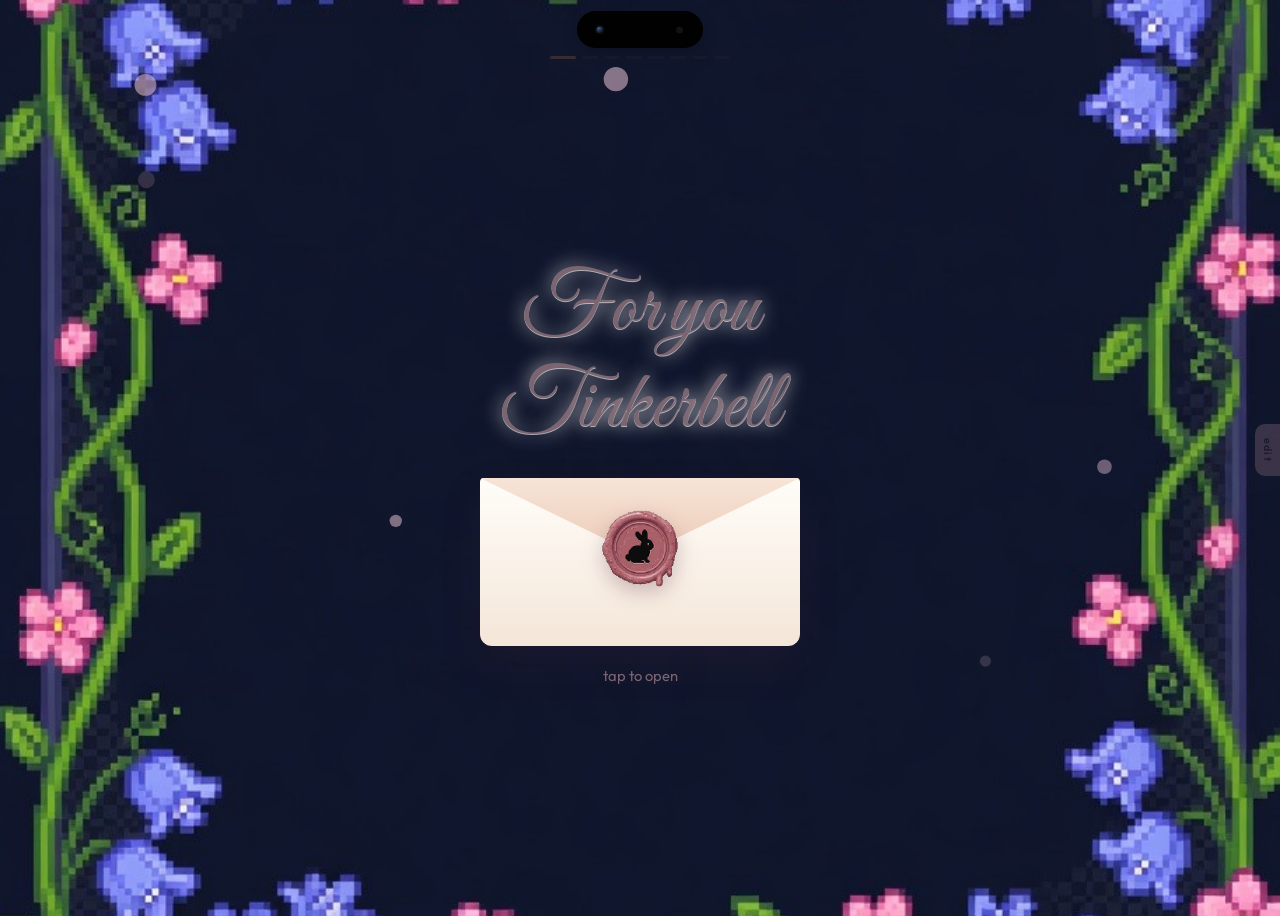
<file: meadow/index.html>
<!DOCTYPE html>
<html lang="en">
  <head>
    <meta charset="utf-8" />
    <meta name="viewport" content="width=device-width, initial-scale=1" />
    <title>for Rinn</title>
    <link rel="preconnect" href="https://fonts.googleapis.com" />
    <link rel="preconnect" href="https://fonts.gstatic.com" crossorigin />
    <link
      href="https://fonts.googleapis.com/css2?family=Caveat:wght@500;600&family=Cormorant+Garamond:ital,wght@0,500;0,600;1,500&family=EB+Garamond:ital,wght@0,500;0,600;1,500;1,600&family=Great+Vibes&family=Italiana&family=Outfit:wght@300;400;500;600&family=Playfair+Display:ital,wght@0,500;0,600;1,500&display=swap"
      rel="stylesheet"
    />
    <link rel="stylesheet" href="https://cdn.cursors-4u.net/cursors/animated/tinkerbell-blue-glitter-wings-86681e17-32.css" />
    <link rel="stylesheet" href="styles.css" />
  </head>
  <body>
    <div class="world" id="world">
      <img class="world__meadow" data-src="images.forest" src="assets/melody-meadow.jpg" alt="" />
      <img class="world__clouds" data-src="images.clouds" src="assets/melody-clouds.jpg" alt="" />
    </div>
    <canvas id="sky" aria-hidden="true"></canvas>
    <img class="pixie" id="fairy" data-src="images.fairy" src="assets/pixie.png" alt="" hidden />

    <div class="steps" id="steps" aria-hidden="true"></div>
    <button type="button" class="page-back" id="pageBack" hidden>back</button>

    <main>
      <div class="mn-dim" id="mnDim"></div>
      <div class="meadow-notch" id="meadowNotch" aria-hidden="true">
        <i class="cam"></i>
        <i class="dot"></i>
        <div class="mn-play">
          <img id="mnCover" alt="" />
          <span class="mn-meta">
            <b id="mnTitle"></b>
            <small id="mnArtist"></small>
          </span>
          <div class="mn-controls">
            <button type="button" id="mnPrev" aria-label="previous">⏮</button>
            <button type="button" id="mnPlay" aria-label="play">▶</button>
            <button type="button" id="mnNext" aria-label="next">⏭</button>
          </div>
        </div>
      </div>

      <section class="panel is-on is-dusting" id="scene-open">
        <div class="mail" id="mail">
          <p class="for-you" id="forYou" data-text="load.forYou">For you Tinkerbell</p>
          <button class="letter-card" id="envSeal" type="button" aria-label="open">
            <span class="flap"></span>
            <img class="wax" data-src="images.seal" src="assets/seal.png" alt="" />
          </button>
          <p class="hold" id="holdHint" data-text="load.tap">tap to open</p>
        </div>
      </section>

      <section class="panel" id="scene-love">
        <p class="for-you" data-text="load.love">I love you</p>
        <button class="go" data-to="sky" data-text="load.loveNext">continue</button>
      </section>

      <section class="panel" id="scene-sky">
        <p class="tiny" data-text="sky.kicker">same sky</p>
        <h2 class="display" data-text="sky.title" data-mode="html">you’re far.<br />the moon’s still shared.</h2>
        <div class="windows">
          <div class="window">
            <span data-text="sky.here">here</span>
            <b id="clockHere">--:--</b>
            <em data-text="sky.withYou">with you</em>
          </div>
          <div class="window window--her">
            <span data-text="sky.there">there</span>
            <b id="clockThere">--:--</b>
            <em data-text="sky.thereTime">your night</em>
          </div>
        </div>
        <p class="soft" data-text="sky.lede">long distance doesn’t cancel a first date. it just makes the showing-up part louder.</p>
        <button class="go" data-to="story" data-text="sky.next">keep walking</button>
      </section>

      <section class="panel" id="scene-story">
        <article class="spread">
          <p class="tiny" data-text="story.kicker">chapter one</p>
          <h2 class="display" data-text="story.title" data-mode="html"></h2>
          <p class="soft" data-text="story.lede"></p>
          <p class="tale" id="tale" data-text="story.body"></p>
          <div class="page-nav">
            <button class="ghost" type="button" data-to="sky" data-text="story.back">turn back</button>
            <button class="go dark" data-to="color" data-text="story.next">turn the page</button>
          </div>
        </article>
      </section>

      <section class="panel" id="scene-color">
        <p class="tiny" data-text="color.kicker">her magic</p>
        <h2 class="display" data-text="color.title" data-mode="html"></h2>
        <p class="soft" data-text="color.lede"></p>
        <div class="picks">
          <button class="pick pick--pink" data-tint="pink">
            <img data-src="images.doorPink" src="assets/sky.jpg" alt="" />
            <em data-text="color.pinkHint"></em>
            <strong data-text="color.pinkLabel">pink</strong>
          </button>
          <button class="pick pick--blue" data-tint="blue">
            <img data-src="images.doorBlue" src="assets/moon.jpg" alt="" />
            <em data-text="color.blueHint"></em>
            <strong data-text="color.blueLabel">blue</strong>
          </button>
        </div>
      </section>

      <section class="panel" id="scene-play">
        <p class="tiny" data-text="play.kicker">the errand</p>
        <h2 class="display" data-text="play.title" data-mode="html">fill the heart</h2>
        <p class="soft" data-text="play.lede">tap until it glows. that’s how the meadow lets you in.</p>
        <button class="well" id="well" aria-label="fill the heart">
          <svg viewBox="0 0 32 29" class="well__svg">
            <defs>
              <clipPath id="hclip">
                <path d="M16 27S1 16 1 8.5C1 4 4.5 1 8.5 1 12 1 14.5 3 16 6c1.5-3 4-5 7.5-5C27.5 1 31 4 31 8.5 31 16 16 27 16 27z" />
              </clipPath>
            </defs>
            <path class="well__line" d="M16 27S1 16 1 8.5C1 4 4.5 1 8.5 1 12 1 14.5 3 16 6c1.5-3 4-5 7.5-5C27.5 1 31 4 31 8.5 31 16 16 27 16 27z" />
            <rect id="wellFill" x="0" y="29" width="32" height="29" clip-path="url(#hclip)" fill="#f3b7d0" />
          </svg>
          <span id="wellHint" data-text="play.tap">tap me</span>
        </button>
        <button class="ghost" data-to="letter" data-text="play.skip">skip</button>
      </section>

      <section class="panel panel--scroll" id="scene-letter">
        <p class="tiny" data-text="letter.kicker">the true part</p>
        <article class="note">
          <p class="letter" id="letter" data-text="letter.tap">open me.</p>
          <p class="sign" data-text="signOff">me</p>
          <button class="seal" id="seal" aria-label="open">
            <img data-src="images.seal" src="assets/seal.png" alt="" />
          </button>
        </article>
      </section>

      <section class="panel" id="scene-ask">
        <p class="tiny" data-text="ask.kicker">the ask</p>
        <h2 class="display" data-text="ask.title" data-mode="html"></h2>
        <p class="soft" data-text="ask.lede"></p>
        <div class="choices">
          <button class="go" data-yes data-text="ask.yes">i’m in</button>
          <button class="nah" data-no data-text="ask.no">nah</button>
        </div>
        <p class="mercy" hidden data-text="ask.mercy"></p>
      </section>

      <section class="panel" id="scene-date">
        <p class="tiny" data-text="date.kicker">chapter two</p>
        <h2 class="display" data-text="date.title" data-mode="html"></h2>
        <p class="soft" data-text="date.lede"></p>
        <p class="tiny" data-text="date.kindLabel">the date</p>
        <div class="chips">
          <button class="chip" data-kind="movie" data-text="date.kinds.movie"></button>
          <button class="chip" data-kind="walk" data-text="date.kinds.walk"></button>
          <button class="chip" data-kind="questions" data-text="date.kinds.questions"></button>
        </div>
        <p class="tiny" data-text="date.whenLabel">when</p>
        <div class="chips">
          <button class="chip" data-when="weeknight" data-text="date.whens.weeknight"></button>
          <button class="chip" data-when="weekend" data-text="date.whens.weekend"></button>
          <button class="chip" data-when="you" data-text="date.whens.you"></button>
        </div>
        <button class="go" data-lock data-text="date.lock">that’s our date</button>
      </section>

      <section class="panel" id="scene-yes">
        <div class="kept">
          <img data-src="images.finale" src="assets/storybook.jpg" alt="" />
          <div>
            <p class="tiny" data-text="yes.kicker">kept</p>
            <h2 class="display" data-text="yes.title" data-mode="html"></h2>
            <p class="picked"></p>
            <p class="soft" id="app-line" data-text="yes.appLine"></p>
            <p class="soft" data-text="yes.textMe"></p>
          </div>
        </div>
      </section>

      <section class="panel" id="scene-kind" hidden>
        <p class="tiny" data-text="kind.kicker"></p>
        <h2 class="display" data-text="kind.title" data-mode="html"></h2>
        <p class="soft" data-text="kind.lede"></p>
      </section>
    </main>

    <div id="midGuides" class="mid-guides" hidden>
      <i class="v"></i>
      <i class="h"></i>
    </div>
    <button class="studio-tab" id="studioTab" type="button" title="edit meadow">edit</button>
    <aside class="studio" id="studio" hidden>
      <header>
        <b>meadow</b>
        <button type="button" id="studioClose">close</button>
      </header>
      <p class="studio-hint">mark words on the page, or inside a box. style hits only that mark.</p>
      <div class="style-tool" id="styleTool">
        <p class="mark-read" id="markRead">mark the words. only that part changes.</p>
        <span class="style-lab">font</span>
        <select id="fontPick">
          <option value="">keep font</option>
          <option value="Outfit, system-ui, sans-serif">Outfit</option>
          <option value="'EB Garamond', Georgia, serif">Garamond</option>
          <option value="'Playfair Display', Georgia, serif">Playfair</option>
          <option value="'Cormorant Garamond', Georgia, serif">Cormorant</option>
          <option value="Italiana, serif">Italiana</option>
          <option value="'Great Vibes', cursive">Script</option>
          <option value="'Caveat', cursive">Hand</option>
        </select>
        <span class="style-lab">size</span>
        <select id="sizePick">
          <option value="">keep size</option>
          <option value="14px">14</option>
          <option value="18px">18</option>
          <option value="22px">22</option>
          <option value="28px">28</option>
          <option value="36px">36</option>
          <option value="48px">48</option>
          <option value="64px">64</option>
          <option value="84px">84</option>
        </select>
        <label class="color-line">exact size <input id="sizeNum" type="number" min="12" max="160" step="1" value="46" /></label>
        <div class="style-styles">
          <button type="button" data-write="bold" title="bold"><b>B</b></button>
          <button type="button" data-write="light" title="light">Lt</button>
          <button type="button" data-write="italic" title="italic"><i>I</i></button>
          <button type="button" data-write="underline" title="underline"><u>U</u></button>
          <button type="button" data-write="caps" title="caps">Aa</button>
          <button type="button" data-write="shadow" title="shadow">Sh</button>
        </div>
        <span class="style-lab">this line</span>
        <div class="style-styles">
          <button type="button" data-align="left">left</button>
          <button type="button" data-align="center">middle</button>
          <button type="button" data-align="right">right</button>
        </div>
        <span class="style-lab">place this line</span>
        <div class="place-row">
          <button type="button" id="sizeDown" title="smaller, one row down">−</button>
          <button type="button" id="sizeUp" title="bigger, one row up">+</button>
          <button type="button" id="rowUp" title="up one row">up</button>
          <button type="button" id="rowDown" title="down one row">down</button>
        </div>
        <p class="place-note">drag the line on the page. the cross is the middle, across and down.</p>
        <button type="button" class="style-clear" id="placeReset">put this line back</button>
        <span class="style-lab">this text appears</span>
        <select id="textEnter">
          <option value="">blur (as now)</option>
          <option value="appear">appear</option>
          <option value="fade">fade</option>
          <option value="fly-up">fly up</option>
          <option value="fly-down">fly down</option>
          <option value="fly-left">fly left</option>
          <option value="fly-right">fly right</option>
          <option value="float">float in</option>
          <option value="zoom">zoom</option>
          <option value="wipe">wipe</option>
          <option value="bounce">bounce</option>
          <option value="swivel">swivel</option>
        </select>
        <span class="style-lab">this text leaves</span>
        <select id="textExit">
          <option value="">with the page</option>
          <option value="fade">fade</option>
          <option value="fly-up">fly up</option>
          <option value="fly-down">fly down</option>
          <option value="fly-left">fly left</option>
          <option value="fly-right">fly right</option>
          <option value="zoom">zoom out</option>
          <option value="disappear">disappear</option>
        </select>
        <span class="style-lab">this slide appears</span>
        <select id="slideEnter">
          <option value="">blur (as now)</option>
          <option value="appear">appear</option>
          <option value="fade">fade</option>
          <option value="push">push</option>
          <option value="wipe">wipe</option>
          <option value="zoom">zoom</option>
          <option value="dissolve">dissolve</option>
        </select>
        <span class="style-lab">this slide leaves</span>
        <select id="slideExit">
          <option value="">blur (as now)</option>
          <option value="fade">fade</option>
          <option value="push">push</option>
          <option value="wipe">wipe</option>
          <option value="zoom">zoom</option>
          <option value="dissolve">dissolve</option>
          <option value="disappear">disappear</option>
        </select>
        <span class="style-lab">ink</span>
        <div class="swatches" id="inkSwatches"></div>
        <label class="color-line">custom ink <input type="color" id="inkPick" value="#3a2a32" /></label>
        <span class="style-lab">highlight</span>
        <div class="swatches" id="hiSwatches"></div>
        <button type="button" class="style-clear" id="styleClear">clear style on the mark</button>
      </div>
      <div class="studio-block">
        <label id="skyLabel">wallpaper for this page</label>
        <div class="sky-picker" id="skyPicker"></div>
      </div>
      <div id="pageOrder"></div>
      <div class="studio-pages" id="studioPages"></div>
      <div id="studioFields"></div>
      <p class="studio-msg" id="studioMsg"></p>
      <button type="button" class="studio-save" id="studioSave">save this page</button>
    </aside>
    <script src="content.js"></script>
    <script src="app.js"></script>
  </body>
</html>
</file>
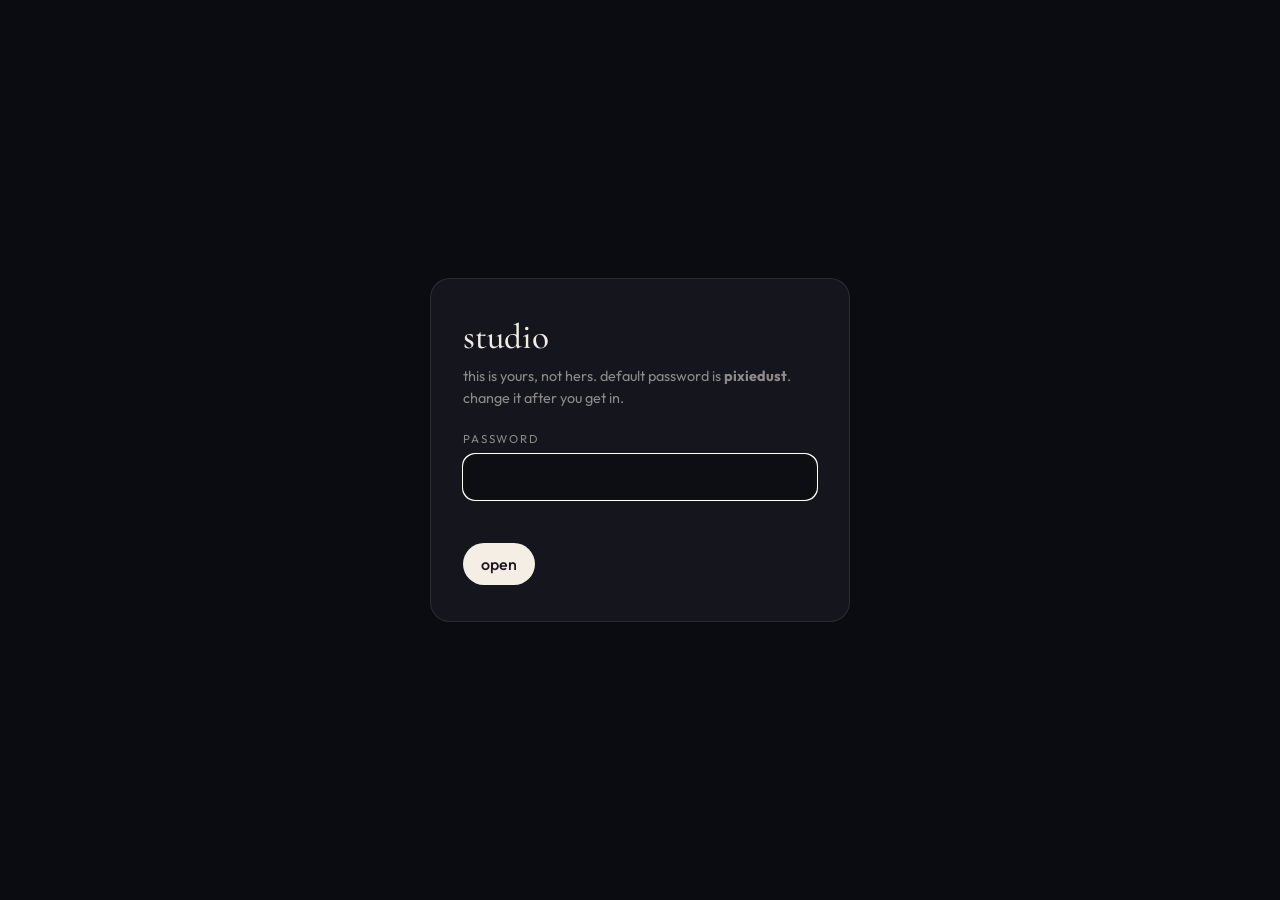
<file: meadow/admin.html>
<!DOCTYPE html>
<html lang="en">
  <head>
    <meta charset="utf-8" />
    <meta name="viewport" content="width=device-width, initial-scale=1" />
    <title>studio — for her</title>
    <link rel="preconnect" href="https://fonts.googleapis.com" />
    <link rel="preconnect" href="https://fonts.gstatic.com" crossorigin />
    <link
      href="https://fonts.googleapis.com/css2?family=Cormorant+Garamond:wght@500&family=Outfit:wght@400;500&display=swap"
      rel="stylesheet"
    />
    <link rel="stylesheet" href="admin.css" />
  </head>
  <body>
    <section class="gate" id="gate">
      <form class="gate-card" id="login">
        <h1>studio</h1>
        <p class="hint">
          this is yours, not hers. default password is <b>pixiedust</b>. change it after you get in.
        </p>
        <label for="password">password</label>
        <input id="password" type="password" autocomplete="current-password" autofocus />
        <p class="err" id="err"></p>
        <button class="primary" type="submit">open</button>
      </form>
    </section>

    <div class="studio" id="studio">
      <nav>
        <h2>edit</h2>
        <button data-go="voice" class="is-on">voice</button>
        <button data-go="load">opening</button>
        <button data-go="story">fairy tale</button>
        <button data-go="color">colors</button>
        <button data-go="play">the game</button>
        <button data-go="letter">letter</button>
        <button data-go="ask">the ask</button>
        <button data-go="date">the date</button>
        <button data-go="end">yes / no</button>
        <button data-go="pictures">photos</button>
        <button data-go="stickers">stickers</button>
      </nav>

      <main>
        <section class="section is-on" id="sec-voice">
          <h3>voice</h3>
          <p class="lead">the small stuff that shows up everywhere. keep it slangy. don’t write her whole nickname in every box.</p>
        </section>
        <section class="section" id="sec-load">
          <h3>opening</h3>
          <p class="lead">first breath. tiny, not a speech.</p>
        </section>
        <section class="section" id="sec-story">
          <h3>fairy tale</h3>
          <p class="lead">chapter one. the made-up part. keep it sweet and a little slangy. don’t write tinkerbell in the title.</p>
        </section>
        <section class="section" id="sec-color">
          <h3>colors</h3>
          <p class="lead">the two doors. she already knows which one she’s picking.</p>
        </section>
        <section class="section" id="sec-play">
          <h3>the game</h3>
          <p class="lead">catch the little ones. bunnies, bear, dust.</p>
        </section>
        <section class="section" id="sec-letter">
          <h3>letter</h3>
          <p class="lead">the only page that should feel handwritten. one wink is enough.</p>
        </section>
        <section class="section" id="sec-ask">
          <h3>the ask</h3>
          <p class="lead">yes / nah. keep it casual.</p>
        </section>
        <section class="section" id="sec-date">
          <h3>the date</h3>
          <p class="lead">lock an hour, not a city.</p>
        </section>
        <section class="section" id="sec-end">
          <h3>yes / no</h3>
          <p class="lead">what she sees after she chooses.</p>
        </section>
        <section class="section" id="sec-pictures">
          <h3>photos</h3>
          <p class="lead">swap the doors and the last page. jpg/png. they’ll get compressed.</p>
        </section>
        <section class="section" id="sec-stickers">
          <h3>stickers</h3>
          <p class="lead">pixel bunny, hooded cutie, white bear, bell. upload your own if you want.</p>
        </section>
      </main>

      <aside class="preview">
        <iframe id="preview" title="live preview" src="index.html"></iframe>
      </aside>

      <div class="bar">
        <button class="primary" id="save" type="button">save</button>
        <button class="ghost" id="preview-btn" type="button">open site</button>
        <button class="ghost" id="download" type="button">download json</button>
        <label class="ghost file" style="display: inline-flex; align-items: center; gap: 8px">
          import json
          <input id="import" type="file" accept="application/json" hidden />
        </label>
        <button class="ghost" id="setpass" type="button">password</button>
        <button class="danger" id="reset" type="button">reset</button>
        <span class="status" id="status">unsaved</span>
      </div>
    </div>

    <script src="content.js"></script>
    <script src="admin.js"></script>
  </body>
</html>
</file>
<file: meadow/styles.css>
:root {
  --rose: #f4b6c8;
  --ink: #3a2a32;
  --muted: #7a6570;
  --cream: #fff6f0;
  --paper: #fffaf4;
  --line: rgba(58, 42, 50, 0.12);
  --shadow: 0 24px 60px rgba(90, 40, 60, 0.18);
  --ease: cubic-bezier(0.22, 1, 0.36, 1);
  --serif: "EB Garamond", Georgia, serif;
  --ui: "Outfit", system-ui, sans-serif;
  --script: "Great Vibes", cursive;
}

* { box-sizing: border-box; }
html, body {
  margin: 0;
  min-height: 100%;
  background: #f7d6e4;
  color: var(--ink);
  font-family: var(--ui);
  overflow: hidden;
  -webkit-font-smoothing: antialiased;
}
body.is-touch { cursor: auto; }
.pixie { display: none !important; }

.world {
  position: fixed;
  inset: -6%;
  z-index: 0;
  pointer-events: none;
}
.world__meadow, .world__clouds {
  position: absolute;
  inset: 0;
  width: 100%;
  height: 100%;
  object-fit: cover;
}
.world__clouds { opacity: 0.32; mix-blend-mode: soft-light; }

#sky {
  position: fixed;
  inset: 0;
  z-index: 1;
  pointer-events: none;
}

.petals, .floaties {
  position: fixed;
  inset: 0;
  z-index: 2;
  pointer-events: none;
  overflow: hidden;
}
.petal {
  position: absolute;
  top: -20px;
  width: 14px;
  height: 10px;
  border-radius: 80% 0;
  background: linear-gradient(135deg, #fff, var(--rose));
  animation: fall linear infinite;
}
.floater {
  position: absolute;
  bottom: -90px;
  object-fit: contain;
  animation: rise linear infinite;
  filter: drop-shadow(0 8px 12px rgba(0,0,0,.12));
}
@keyframes fall {
  0% { transform: translateY(0) rotate(0); opacity: 0; }
  10% { opacity: .9; }
  100% { transform: translateY(110vh) rotate(340deg); opacity: .2; }
}
@keyframes rise {
  0% { transform: translateY(0) rotate(-8deg); opacity: 0; }
  10% { opacity: .95; }
  100% { transform: translateY(-120vh) rotate(10deg); opacity: 0; }
}

.pixie {
  position: fixed;
  top: 0; left: 0;
  width: 78px; height: 78px;
  object-fit: contain;
  pointer-events: none;
  z-index: 80;
  filter: drop-shadow(0 0 12px rgba(255,220,130,.7));
}
body.is-touch .pixie {
  width: 58px; height: 58px;
  right: 10px; bottom: 14px; left: auto; top: auto;
}

.corners img {
  position: fixed;
  z-index: 6;
  width: 72px; height: 72px;
  object-fit: contain;
  pointer-events: none;
  filter: drop-shadow(0 6px 10px rgba(0,0,0,.1));
}
.corners img:nth-child(1) { top: 8px; left: 8px; transform: rotate(-10deg); }
.corners img:nth-child(2) { top: 8px; right: 8px; transform: scaleX(-1) rotate(-8deg); }
.corners img:nth-child(3) { bottom: 8px; left: 10px; }
.corners img:nth-child(4) { bottom: 8px; right: 10px; }

.meadow-notch {
  position: fixed;
  top: 11px;
  left: 50%;
  transform: translateX(-50%);
  width: 126px;
  height: 37px;
  background: #010101;
  border-radius: 999px;
  z-index: 12;
  pointer-events: none;
  box-shadow: 0 4px 16px rgba(0,0,0,.18);
  transition:
    top 0.62s cubic-bezier(0.32, 0.72, 0, 1),
    width 0.62s cubic-bezier(0.32, 0.72, 0, 1),
    height 0.62s cubic-bezier(0.32, 0.72, 0, 1),
    transform 0.62s cubic-bezier(0.32, 0.72, 0, 1),
    border-radius 0.62s cubic-bezier(0.32, 0.72, 0, 1);
}
.meadow-notch.is-playing { pointer-events: auto; }
.mn-dim {
  position: fixed;
  inset: 0;
  z-index: 11;
  background: rgba(24, 12, 18, 0.28);
  opacity: 0;
  pointer-events: none;
  transition: opacity 0.45s ease;
}
.mn-dim.on { opacity: 1; pointer-events: auto; }
.meadow-notch.is-open,
.meadow-notch.is-playing {
  width: 220px;
  height: 40px;
}
.meadow-notch.is-sheet {
  top: 46%;
  width: min(300px, 86vw);
  height: 340px;
  transform: translate(-50%, -50%);
  border-radius: 28px;
  z-index: 20;
}
.meadow-notch.is-playing .cam,
.meadow-notch.is-playing .dot,
.meadow-notch.is-open .cam,
.meadow-notch.is-open .dot { opacity: 0; }
.mn-play {
  position: absolute;
  inset: 0;
  display: flex;
  align-items: center;
  gap: 8px;
  padding: 0 7px;
  opacity: 0;
  color: #fff;
  font-family: Outfit, system-ui, sans-serif;
}
.meadow-notch.is-playing .mn-play { opacity: 1; }
.mn-play img {
  width: 26px;
  height: 26px;
  border-radius: 7px;
  object-fit: cover;
  flex: 0 0 26px;
  background: #222;
}
.mn-meta {
  flex: 1;
  min-width: 0;
  display: flex;
  flex-direction: column;
}
.mn-play b {
  font-size: 0.68rem;
  font-weight: 600;
  white-space: nowrap;
  overflow: hidden;
  text-overflow: ellipsis;
}
.mn-play small {
  display: none;
  opacity: 0.7;
  font-size: 0.78rem;
}
.meadow-notch.is-sheet .mn-play {
  flex-direction: column;
  justify-content: center;
  gap: 14px;
  padding: 22px 18px;
}
.meadow-notch.is-sheet .mn-play img {
  width: 168px;
  height: 168px;
  border-radius: 18px;
}
.meadow-notch.is-sheet .mn-meta { align-items: center; text-align: center; }
.meadow-notch.is-sheet .mn-play b { font-size: 1rem; }
.meadow-notch.is-sheet .mn-play small { display: block; }
.mn-controls { display: contents; }
.meadow-notch.is-sheet .mn-controls {
  display: flex;
  align-items: center;
  justify-content: center;
  gap: 22px;
}
.meadow-notch.is-sheet .mn-play button { width: 36px; height: 36px; font-size: 1rem; }
.mn-play button {
  border: 0;
  background: transparent;
  color: #fff;
  width: 22px;
  height: 22px;
  padding: 0;
  font-size: 0.72rem;
  cursor: pointer;
  flex: 0 0 auto;
}
.letter-card.is-orb {
  overflow: hidden;
  box-shadow: none;
  border-radius: 50%;
  background: #010101;
}
.letter-card.is-orb .flap,
.letter-card.is-orb .wax { opacity: 0; }
.meadow-notch .cam,
.meadow-notch .dot {
  position: absolute;
  top: 50%;
  transform: translateY(-50%);
  border-radius: 50%;
}
.meadow-notch .cam {
  left: 18px;
  width: 10px;
  height: 10px;
  background: radial-gradient(circle at 34% 30%, #3d5a86, #09090c 64%);
  box-shadow: inset 0 0 0 1.4px #050506;
}
.meadow-notch .dot {
  right: 20px;
  width: 7px;
  height: 7px;
  background: #121216;
}
body.studio-open .meadow-notch {
  left: calc((100% - min(400px, 46vw)) / 2);
}
.steps {
  position: fixed;
  top: 56px;
  left: 50%;
  transform: translateX(-50%);
  z-index: 7;
  display: flex;
  gap: 6px;
}
.steps i {
  width: 16px; height: 3px;
  border-radius: 2px;
  background: rgba(58,42,50,.18);
}
.steps i.on { background: #3a2a32; width: 26px; }
.steps i.done { background: var(--rose); }
.page-back {
  position: fixed;
  left: 18px;
  bottom: 18px;
  z-index: 8;
  border: 0;
  background: rgba(255, 250, 244, 0.86);
  color: #3a2a32;
  font-family: var(--ui);
  letter-spacing: 0.14em;
  text-transform: uppercase;
  font-size: 0.72rem;
  padding: 10px 14px;
  border-radius: 999px;
  cursor: pointer;
  box-shadow: 0 8px 20px rgba(58, 42, 50, 0.08);
}
.page-back[hidden] { display: none !important; }
.page-nav {
  display: flex;
  justify-content: center;
  align-items: center;
  gap: 18px;
  margin-top: 8px;
}
.seal.is-breaking {
  animation: sealBreak 0.55s cubic-bezier(0.22, 1, 0.36, 1);
}
@keyframes sealBreak {
  0% { transform: rotate(0deg) scale(1); }
  25% { transform: rotate(-10deg) scale(1.06); }
  55% { transform: rotate(8deg) scale(0.94); }
  100% { transform: rotate(0deg) scale(1); }
}

main { position: relative; z-index: 4; min-height: 100dvh; }

.panel {
  position: absolute;
  inset: 0;
  display: grid;
  place-items: center;
  padding: 88px 22px 40px;
  opacity: 0;
  pointer-events: none;
  transform: translateY(16px);
  transition: opacity .7s var(--ease), transform .7s var(--ease);
}
.panel.is-on {
  opacity: 1;
  pointer-events: auto;
  transform: none;
  z-index: 5;
  grid-template-columns: minmax(0, 1fr);
}
.panel.is-on.is-leaving {
  pointer-events: none;
  transition: none;
  animation: panelBlurOut 0.7s ease forwards;
}
@keyframes panelBlurOut {
  from { opacity: 1; filter: blur(0); transform: translateY(0); }
  to { opacity: 0; filter: blur(14px); transform: translateY(-18px); }
}
.panel--scroll.is-on {
  display: flex;
  flex-direction: column;
  align-items: center;
  justify-content: flex-start;
  overflow-y: auto;
  -webkit-overflow-scrolling: touch;
}

.tiny {
  margin: 0 0 10px;
  font-size: .7rem;
  letter-spacing: .32em;
  text-transform: uppercase;
  color: var(--muted);
}
.display {
  margin: 0 auto 12px;
  max-width: 16ch;
  font-family: var(--serif);
  font-size: clamp(2.1rem, 6.5vw, 4.2rem);
  font-weight: 500;
  line-height: 1;
  letter-spacing: -.03em;
  text-align: center;
}
.soft {
  margin: 0 auto 22px;
  max-width: 38ch;
  color: var(--muted);
  line-height: 1.6;
  text-align: center;
  font-weight: 300;
}
.script {
  margin: 0;
  font-family: var(--script);
  font-size: clamp(4.4rem, 16vw, 8rem);
  font-weight: 400;
  line-height: .9;
  background: linear-gradient(180deg, #fff, #f3c4d8 50%, #d9a07a);
  -webkit-background-clip: text;
  background-clip: text;
  color: transparent;
}
.script span {
  display: inline-block;
  opacity: 0;
  transform: translateY(20px);
  animation: in .9s var(--ease) forwards;
}
@keyframes in { to { opacity: 1; transform: none; } }

.mail {
  width: min(320px, 88vw);
  position: relative;
  text-align: center;
}
.for-you {
  margin: 0 0 22px;
  font-family: var(--script);
  font-size: clamp(2.2rem, 8vw, 3.4rem);
  font-weight: 400;
  line-height: 1.15;
  white-space: pre-line;
  color: #2a1c24;
  text-shadow: 0 0 18px rgba(255, 255, 255, 0.85), 0 1px 0 rgba(255, 255, 255, 0.6);
  animation: envIn 0.9s var(--ease) both;
}
.letter-card {
  position: relative;
  width: 100%;
  height: 168px;
  border: 0;
  padding: 0;
  cursor: pointer;
  background: linear-gradient(#fffdf9, #f4e6d8);
  border-radius: 4px 4px 12px 12px;
  box-shadow: 0 18px 40px rgba(90, 40, 60, 0.16);
  animation: envIn 1.05s var(--ease) 0.08s both;
  overflow: hidden;
}
.letter-card .flap {
  position: absolute;
  left: 0; right: 0; top: 0;
  height: 78px;
  background: linear-gradient(#f7e4d6, #eccbb8);
  clip-path: polygon(0 0, 100% 0, 50% 100%);
}
.letter-card .wax {
  position: absolute;
  left: 50%;
  top: 30px;
  width: 78px;
  height: 80px;
  margin-left: -39px;
  object-fit: contain;
  pointer-events: none;
  z-index: 2;
  filter: drop-shadow(0 8px 10px rgba(90, 40, 60, 0.28));
}
.letter-card:active { transform: scale(0.98); }
.mail.is-open .hold {
  opacity: 0;
  transition: 0.35s ease;
}
.suck-orb {
  position: fixed;
  z-index: 40;
  border-radius: 50%;
  background: #010101;
  pointer-events: none;
  box-shadow: 0 10px 28px rgba(0, 0, 0, 0.28);
  opacity: 0;
}
@keyframes envIn {
  from { opacity: 0; transform: translateY(18px); }
  to { opacity: 1; transform: none; }
}
.hold { color: var(--muted); font-size: .92rem; margin: 16px 0 0; }

body[data-sky="aurora"] {
  background: linear-gradient(180deg, #1b1433 0%, #5b6db5 42%, #f4b6c8 100%);
}
body[data-sky="aurora"] .world__meadow,
body[data-sky="aurora"] .world__clouds { opacity: 0; }
body[data-sky="night"] { background: #0d1018; }
body[data-sky="night"] .world__clouds { opacity: 0.12; }
body[data-sky="paper"] { background: #f3e6d4; }
body[data-sky="rose"] { background: linear-gradient(180deg, #ffd6e8, #c97a9a); }
body[data-sky="ocean"] { background: linear-gradient(180deg, #d5e7f8, #3a5a8c); }
body[data-sky="lilac"] { background: linear-gradient(180deg, #efe4ff, #8d74c4); }
body[data-sky="gold"] { background: linear-gradient(180deg, #fff1cf, #e0a15a); }
body[data-sky="candle"] { background: linear-gradient(180deg, #2a160f, #c47a45 70%, #f2d2a2); }
body[data-sky="blush"] { background: linear-gradient(165deg, #fff7f2, #f4b6c8 55%, #8fb4ea); }
body[data-sky="midnight"] { background: radial-gradient(circle at 50% 20%, #243056, #070910 70%); }
body[data-sky="peach"] { background: linear-gradient(180deg, #ffe0cc, #f0a07a); }
body[data-sky="fairy"] { background: radial-gradient(circle at 30% 20%, #fff6c8, transparent 40%), linear-gradient(180deg, #1b1433, #f4b6c8); }
body[data-sky="rain"] { background: linear-gradient(180deg, #8ea0b5, #2c3644); }
body[data-sky="rose"] .world__meadow,
body[data-sky="rose"] .world__clouds,
body[data-sky="ocean"] .world__meadow,
body[data-sky="ocean"] .world__clouds,
body[data-sky="lilac"] .world__meadow,
body[data-sky="lilac"] .world__clouds,
body[data-sky="gold"] .world__meadow,
body[data-sky="gold"] .world__clouds,
body[data-sky="candle"] .world__meadow,
body[data-sky="candle"] .world__clouds,
body[data-sky="blush"] .world__meadow,
body[data-sky="blush"] .world__clouds,
body[data-sky="midnight"] .world__meadow,
body[data-sky="midnight"] .world__clouds,
body[data-sky="peach"] .world__meadow,
body[data-sky="peach"] .world__clouds,
body[data-sky="fairy"] .world__meadow,
body[data-sky="fairy"] .world__clouds,
body[data-sky="rain"] .world__meadow,
body[data-sky="rain"] .world__clouds { opacity: 0; }
.is-dusting { visibility: hidden !important; }
.mg-word {
  display: inline-block;
  white-space: nowrap;
}
.mg {
  display: inline-block;
  vertical-align: baseline;
  line-height: inherit;
}
.magic-in .mg {
  animation: mgIn 0.55s cubic-bezier(0.22, 1, 0.36, 1) forwards;
  animation-delay: calc(var(--i) * 0.04s);
}
.magic-out .mg {
  animation: mgOut 0.55s ease forwards;
  animation-delay: calc(var(--i) * 0.028s);
}
.magic-block.magic-in { animation: mgIn 0.7s cubic-bezier(0.22, 1, 0.36, 1) forwards; }
.magic-block.magic-out { animation: mgOut 0.65s ease forwards; }
.letter-card.magic-hold { opacity: 0; }
.letter-card.magic-in { animation: cardIn 0.8s cubic-bezier(0.22, 1, 0.36, 1) 0.1s forwards; }
.letter-card.magic-out { animation: cardOut 0.6s ease forwards; }
@keyframes mgIn {
  from { opacity: 0; transform: translateY(8px); filter: blur(6px); }
  to { opacity: 1; transform: none; filter: blur(0); }
}
@keyframes mgOut {
  from { opacity: 1; transform: none; filter: blur(0); }
  to { opacity: 0; transform: translateY(-8px); filter: blur(8px); }
}
@keyframes cardIn {
  from { opacity: 0; transform: translateY(12px); filter: blur(8px); }
  to { opacity: 1; transform: none; filter: blur(0); }
}
@keyframes cardOut {
  to { opacity: 0; transform: translateY(-8px); filter: blur(10px); }
}

.studio-tab {
  position: fixed;
  top: 50%;
  right: 0;
  z-index: 91;
  transform: translateY(-50%);
  border: 0;
  writing-mode: vertical-rl;
  padding: 14px 7px;
  border-radius: 10px 0 0 10px;
  background: rgba(244, 182, 200, 0.55);
  color: #3a2a32;
  font: 600 0.68rem/1 var(--ui);
  letter-spacing: 0.12em;
  cursor: pointer;
  opacity: 0.35;
}
.studio-tab:hover { opacity: 1; }
body.studio-open .studio-tab { display: none; }
.studio {
  position: fixed;
  top: 0;
  right: 0;
  bottom: 0;
  z-index: 90;
  width: min(400px, 46vw);
  background: #fffaf6;
  color: #3a2a32;
  box-shadow: -16px 0 40px rgba(30, 10, 20, 0.16);
  padding: 14px 14px 18px;
  overflow: auto;
  font-family: var(--ui);
}
.studio[hidden] { display: none !important; }
body.studio-open .world,
body.studio-open #sky,
body.studio-open .steps {
  right: min(400px, 46vw);
  width: auto;
}
body.studio-open main {
  margin-right: min(400px, 46vw);
}
.studio header {
  display: flex;
  justify-content: space-between;
  align-items: center;
  margin-bottom: 8px;
}
.studio header b { font-size: 0.95rem; }
.studio header button {
  border: 0;
  background: transparent;
  color: #7a6570;
  cursor: pointer;
}
.studio-hint { font-size: 0.75rem; color: #7a6570; margin: 0 0 12px; }
.studio-pages {
  display: flex;
  flex-wrap: wrap;
  gap: 6px;
  margin: 0 0 12px;
}
.studio-pages button {
  border: 0;
  border-radius: 999px;
  padding: 5px 9px;
  background: #f3e6ea;
  color: #3a2a32;
  font: 600 0.68rem/1 var(--ui);
  cursor: pointer;
}
.studio-pages button.on { background: #f4b6c8; }
.studio-block { margin: 0 0 12px; }
.studio-block label {
  display: block;
  font-size: 0.68rem;
  letter-spacing: 0.14em;
  text-transform: uppercase;
  color: #7a6570;
  margin-bottom: 6px;
}
.studio-block input,
.studio-block textarea,
.studio-edit {
  width: 100%;
  border: 1px solid rgba(58, 42, 50, 0.14);
  border-radius: 10px;
  padding: 8px 10px;
  font: 15px/1.45 var(--ui);
  background: #fff;
  color: #3a2a32;
}
.studio-edit {
  min-height: 2.8em;
  white-space: pre-wrap;
  overflow-wrap: anywhere;
}
.studio-edit[data-kind="area"] { min-height: 7.4em; }
.studio-edit:focus,
.studio-edit.is-marked {
  border-color: #e07a9a;
  box-shadow: 0 0 0 3px rgba(244, 182, 200, 0.45);
  outline: none;
}
.is-style-target {
  outline: 2px solid #e07a9a;
  outline-offset: 5px;
  border-radius: 10px;
}
.style-tool {
  margin: 0 0 14px;
  padding-bottom: 12px;
  border-bottom: 1px solid rgba(58, 42, 50, 0.08);
}
.mark-read {
  margin: 0 0 8px;
  min-height: 2.4em;
  font-size: 0.78rem;
  color: #7a6570;
}
.mark-read b { color: #3a2a32; font-weight: 600; }
.style-lab {
  display: block;
  margin: 8px 0 4px;
  font-size: 0.68rem;
  letter-spacing: 0.14em;
  text-transform: uppercase;
  color: #7a6570;
}
.style-tool select {
  width: 100%;
  border: 1px solid rgba(58, 42, 50, 0.14);
  border-radius: 10px;
  padding: 7px 8px;
  background: #fff;
  color: #3a2a32;
  font: 14px/1.2 var(--ui);
}
.style-styles { display: flex; flex-wrap: wrap; gap: 6px; margin-top: 8px; }
.style-styles button,
.style-clear {
  border: 1px solid rgba(58, 42, 50, 0.12);
  background: #fff;
  color: #3a2a32;
  border-radius: 9px;
  cursor: pointer;
  font-family: var(--ui);
}
.style-styles button {
  flex: 1 1 28%;
  height: 32px;
  font-weight: 650;
}
.style-styles button.on { background: #f4b6c8; }
.swatches { display: flex; flex-wrap: wrap; gap: 6px; }
.swatch {
  width: 22px;
  height: 22px;
  padding: 0;
  border-radius: 50%;
  border: 1px solid rgba(58, 42, 50, 0.18);
  cursor: pointer;
}
.color-line {
  display: flex;
  align-items: center;
  gap: 8px;
  margin-top: 6px;
  font-size: 0.75rem;
  color: #7a6570;
}
.style-clear {
  width: 100%;
  margin-top: 8px;
  padding: 8px;
  font-size: 0.75rem;
  font-weight: 600;
}
.place-row { display: flex; gap: 6px; }
.place-row button {
  flex: 1;
  height: 32px;
  border: 1px solid rgba(58, 42, 50, 0.12);
  background: #fff;
  color: #3a2a32;
  border-radius: 9px;
  cursor: pointer;
  font: 600 0.78rem/1 var(--ui);
}
.place-note { margin: 6px 0 0; font-size: 0.72rem; color: #7a6570; }
.order-row { display: flex; align-items: center; gap: 6px; margin: 0 0 6px; }
.order-row b { flex: 1; font-size: 0.85rem; font-weight: 600; text-transform: lowercase; }
.order-row button {
  border: 1px solid rgba(58, 42, 50, 0.12);
  background: #fff;
  color: #3a2a32;
  border-radius: 9px;
  padding: 4px 8px;
  font: 600 0.72rem/1 var(--ui);
  cursor: pointer;
}
.order-row button:disabled { opacity: 0.35; }
body.studio-open [data-text] { cursor: grab; }
body.studio-open [data-text].is-placing { cursor: grabbing; outline: 1px dashed rgba(224, 122, 154, 0.9); outline-offset: 4px; }
.mid-guides {
  position: fixed;
  z-index: 30;
  pointer-events: none;
}
.mid-guides[hidden] { display: none !important; }
.mid-guides .v,
.mid-guides .h {
  position: absolute;
  background: rgba(224, 122, 154, 0.95);
}
.mid-guides .v { left: 50%; top: 0; bottom: 0; width: 1px; }
.mid-guides .h { top: 50%; left: 0; right: 0; height: 1px; }
.mid-guides.hot-x .v,
.mid-guides.hot-y .h {
  background: #fff;
  box-shadow: 0 0 0 1px #e07a9a;
}
.panel.ppt-enter,
.panel.ppt-leave { transition: none; }
.panel.ppt-enter[data-enter="appear"] { animation: pptAppear .35s steps(1, end) both; }
.panel.ppt-enter[data-enter="fade"] { animation: pptFadeIn .7s ease both; }
.panel.ppt-enter[data-enter="push"] { animation: pptPushIn .7s cubic-bezier(0.22, 1, 0.36, 1) both; }
.panel.ppt-enter[data-enter="wipe"] { animation: pptWipeIn .7s ease both; }
.panel.ppt-enter[data-enter="zoom"] { animation: pptZoomIn .7s cubic-bezier(0.22, 1, 0.36, 1) both; }
.panel.ppt-enter[data-enter="dissolve"] { animation: pptDissolveIn .8s ease both; }
.panel.is-on.ppt-leave[data-leave="fade"] { animation: pptFadeOut .7s ease both; }
.panel.is-on.ppt-leave[data-leave="push"] { animation: pptPushOut .7s ease both; }
.panel.is-on.ppt-leave[data-leave="wipe"] { animation: pptWipeOut .7s ease both; }
.panel.is-on.ppt-leave[data-leave="zoom"] { animation: pptZoomOut .7s ease both; }
.panel.is-on.ppt-leave[data-leave="dissolve"] { animation: pptDissolveOut .7s ease both; }
.panel.is-on.ppt-leave[data-leave="disappear"] { animation: pptDisappear .2s steps(1, end) both; }
.ppt-in[data-ppt="appear"] { animation: pptAppear .35s steps(1, end) both; }
.ppt-in[data-ppt="fade"] { animation: pptFadeIn .65s ease both; }
.ppt-in[data-ppt="fly-up"] { animation: pptFlyUp .7s cubic-bezier(0.22, 1, 0.36, 1) both; }
.ppt-in[data-ppt="fly-down"] { animation: pptFlyDown .7s cubic-bezier(0.22, 1, 0.36, 1) both; }
.ppt-in[data-ppt="fly-left"] { animation: pptFlyLeft .7s cubic-bezier(0.22, 1, 0.36, 1) both; }
.ppt-in[data-ppt="fly-right"] { animation: pptFlyRight .7s cubic-bezier(0.22, 1, 0.36, 1) both; }
.ppt-in[data-ppt="float"] { animation: pptFloatIn .8s ease both; }
.ppt-in[data-ppt="zoom"] { animation: pptZoomIn .65s cubic-bezier(0.22, 1, 0.36, 1) both; }
.ppt-in[data-ppt="wipe"] { animation: pptWipeIn .7s ease both; }
.ppt-in[data-ppt="bounce"] { animation: pptBounce .8s cubic-bezier(0.22, 1, 0.36, 1) both; }
.ppt-in[data-ppt="swivel"] { animation: pptSwivel .7s ease both; }
.ppt-out[data-ppt-out="fade"] { animation: pptFadeOut .55s ease both; }
.ppt-out[data-ppt-out="fly-up"] { animation: pptFlyOutUp .55s ease both; }
.ppt-out[data-ppt-out="fly-down"] { animation: pptFlyOutDown .55s ease both; }
.ppt-out[data-ppt-out="fly-left"] { animation: pptFlyOutLeft .55s ease both; }
.ppt-out[data-ppt-out="fly-right"] { animation: pptFlyOutRight .55s ease both; }
.ppt-out[data-ppt-out="zoom"] { animation: pptZoomOut .55s ease both; }
.ppt-out[data-ppt-out="disappear"] { animation: pptDisappear .2s steps(1, end) both; }
@keyframes pptAppear { from { opacity: 0; } to { opacity: 1; } }
@keyframes pptFadeIn { from { opacity: 0; } to { opacity: 1; } }
@keyframes pptFadeOut { to { opacity: 0; } }
@keyframes pptDisappear { to { opacity: 0; } }
@keyframes pptFlyUp { from { opacity: 0; transform: translateY(36px); } to { opacity: 1; transform: none; } }
@keyframes pptFlyDown { from { opacity: 0; transform: translateY(-36px); } to { opacity: 1; transform: none; } }
@keyframes pptFlyLeft { from { opacity: 0; transform: translateX(40px); } to { opacity: 1; transform: none; } }
@keyframes pptFlyRight { from { opacity: 0; transform: translateX(-40px); } to { opacity: 1; transform: none; } }
@keyframes pptFlyOutUp { to { opacity: 0; transform: translateY(-28px); } }
@keyframes pptFlyOutDown { to { opacity: 0; transform: translateY(28px); } }
@keyframes pptFlyOutLeft { to { opacity: 0; transform: translateX(-36px); } }
@keyframes pptFlyOutRight { to { opacity: 0; transform: translateX(36px); } }
@keyframes pptFloatIn { from { opacity: 0; transform: translateY(18px); } to { opacity: 1; transform: none; } }
@keyframes pptZoomIn { from { opacity: 0; transform: scale(0.82); } to { opacity: 1; transform: none; } }
@keyframes pptZoomOut { to { opacity: 0; transform: scale(0.8); } }
@keyframes pptPushIn { from { opacity: 0; transform: translateX(12%); } to { opacity: 1; transform: none; } }
@keyframes pptPushOut { to { opacity: 0; transform: translateX(-12%); } }
@keyframes pptWipeIn { from { clip-path: inset(0 100% 0 0); } to { clip-path: inset(0 0 0 0); } }
@keyframes pptWipeOut { to { clip-path: inset(0 0 0 100%); } }
@keyframes pptDissolveIn { from { opacity: 0; filter: blur(10px); } to { opacity: 1; filter: blur(0); } }
@keyframes pptDissolveOut { to { opacity: 0; filter: blur(10px); } }
@keyframes pptBounce {
  0% { opacity: 0; transform: translateY(40px); }
  60% { opacity: 1; transform: translateY(-8px); }
  100% { opacity: 1; transform: none; }
}
@keyframes pptSwivel { from { opacity: 0; transform: rotateY(80deg); } to { opacity: 1; transform: none; } }
.sky-picker {
  display: grid;
  grid-template-columns: repeat(4, 1fr);
  gap: 8px;
}
.sky-picker button {
  aspect-ratio: 3 / 4;
  border: 2px solid transparent;
  border-radius: 10px;
  overflow: hidden;
  padding: 0;
  cursor: pointer;
  background: #ddd center/cover no-repeat;
  position: relative;
}
.sky-picker button.on { border-color: #f4b6c8; }
.sky-picker button span {
  position: absolute;
  left: 0; right: 0; bottom: 0;
  font-size: 0.58rem;
  color: #fff;
  padding: 4px 2px;
  background: linear-gradient(transparent, rgba(0,0,0,.55));
}
.studio-save {
  width: 100%;
  border: 0;
  border-radius: 12px;
  padding: 10px 12px;
  background: #f4b6c8;
  color: #1c1420;
  font-weight: 600;
  cursor: pointer;
}
.studio-msg { font-size: 0.78rem; color: #7a6570; min-height: 1.2em; }

.windows {
  display: grid;
  grid-template-columns: 1fr 1fr;
  gap: 12px;
  width: min(520px, 100%);
  margin: 8px 0 20px;
}
.window {
  background: rgba(255,250,244,.82);
  border-radius: 18px;
  padding: 18px;
  text-align: left;
  box-shadow: var(--shadow);
  backdrop-filter: blur(8px);
}
.window span { font-size: .68rem; letter-spacing: .2em; text-transform: uppercase; color: var(--muted); }
.window b {
  display: block;
  font-family: "Great Vibes", cursive;
  font-size: 2.6rem;
  font-weight: 400;
  line-height: 1;
  margin-top: 8px;
}
.window em {
  display: block;
  margin-top: 6px;
  font-style: normal;
  font-size: 0.78rem;
  letter-spacing: 0.08em;
  color: var(--muted);
}
.window--her {
  background: linear-gradient(180deg, rgba(255, 236, 246, 0.9), rgba(243, 183, 208, 0.45));
}

.spread, .note {
  width: min(820px, 100%);
  background: var(--paper);
  color: var(--ink);
  border-radius: 4px 16px 12px 4px;
  padding: clamp(26px, 5vw, 44px);
  box-shadow: var(--shadow), -14px 0 0 #f0d9c8;
  text-align: left;
}
.spread .display {
  max-width: none;
  width: 100%;
  white-space: nowrap;
  text-align: left;
  margin-left: 0;
}
.tale {
  font-family: var(--serif);
  font-size: clamp(1.1rem, 2.4vw, 1.35rem);
  line-height: 1.55;
  white-space: pre-wrap;
  margin: 12px 0 22px;
  color: #5c4a50;
}
.letter {
  font-family: var(--serif);
  font-size: clamp(1.05rem, 2.4vw, 1.3rem);
  line-height: 1.55;
  white-space: pre-wrap;
  margin: 0;
  min-height: 0;
}
.sign { font-family: var(--serif); font-style: italic; color: var(--muted); }
.sign::before { content: "— "; }
.studio-edit, .studio-edit * {
  color: #3a2a32 !important;
  font-size: 15px !important;
  font-family: var(--ui) !important;
  font-weight: 400 !important;
  font-style: normal !important;
  text-shadow: none !important;
  background: transparent !important;
  letter-spacing: normal !important;
  text-transform: none !important;
}
.note { position: relative; padding-bottom: 108px; }
.note + .continue,
#scene-letter .continue { margin-top: 28px; }
.seal {
  position: absolute;
  left: 50%;
  bottom: -36px;
  width: 88px; height: 88px;
  margin-left: -44px;
  border: 0;
  background: none;
  padding: 0;
  cursor: auto;
}
.seal img { width: 100%; height: 100%; object-fit: contain; }

.picks {
  display: grid;
  grid-template-columns: 1fr 1fr;
  gap: 12px;
  width: min(640px, 100%);
}
.pick {
  border: 0;
  border-radius: 22px;
  min-height: 180px;
  overflow: hidden;
  position: relative;
  text-align: left;
  padding: 18px;
  color: #fff;
  display: flex;
  flex-direction: column;
  justify-content: flex-end;
  cursor: auto;
}
.pick img { position: absolute; inset: 0; width: 100%; height: 100%; object-fit: cover; z-index: -1; }
.pick--pink { box-shadow: inset 0 -80px 80px rgba(215,120,150,.55); }
.pick--blue { box-shadow: inset 0 -80px 80px rgba(80,110,170,.5); }
.pick em { font-size: .72rem; letter-spacing: .16em; text-transform: uppercase; opacity: .85; }
.pick strong { font-family: var(--serif); font-size: 1.8rem; }

.well {
  width: 180px; height: 180px;
  border: 0;
  background: rgba(255,250,244,.7);
  border-radius: 50%;
  box-shadow: var(--shadow);
  display: grid;
  place-items: center;
  cursor: auto;
  margin: 8px auto 16px;
}
.well__svg { width: 92px; height: 92px; }
.well__line { fill: none; stroke: #c98aa0; stroke-width: 1.2; }
.well span { font-size: .72rem; letter-spacing: .16em; text-transform: uppercase; color: var(--muted); }

.choices {
  position: relative;
  min-height: 120px;
  width: min(480px, 100%);
  display: flex;
  justify-content: center;
  gap: 12px;
}
.go, .chip, .ghost, .nah, .continue {
  appearance: none;
  border: 0;
  font-family: var(--ui);
  cursor: auto;
}
body.is-touch .go,
body.is-touch .chip,
body.is-touch .ghost,
body.is-touch .nah,
body.is-touch .seal,
body.is-touch .pick,
body.is-touch .well { cursor: pointer; }

.go {
  background: #3a2a32;
  color: #fff6f0;
  border-radius: 999px;
  padding: 12px 22px;
  letter-spacing: .04em;
}
.go.dark { background: #3a2a32; }
.ghost {
  background: none;
  color: var(--muted);
  letter-spacing: .18em;
  text-transform: uppercase;
  font-size: .68rem;
}
.nah {
  background: transparent;
  color: var(--ink);
  border: 1px solid var(--line);
  border-radius: 999px;
  padding: 12px 20px;
  transition: transform 0.45s cubic-bezier(0.22, 1.35, 0.36, 1);
}
#scene-ask .go[data-yes] {
  animation: yesBeat 1.8s ease-in-out infinite;
}
@keyframes yesBeat {
  0%, 100% { box-shadow: 0 8px 18px rgba(58, 42, 50, 0.12); }
  50% { box-shadow: 0 10px 26px rgba(244, 182, 200, 0.55); }
}
.mercy { margin-top: 14px; }
.chips { display: flex; flex-wrap: wrap; justify-content: center; gap: 8px; margin: 0 0 18px; }
.chip {
  border-radius: 999px;
  padding: 10px 16px;
  background: rgba(255,250,244,.7);
  color: var(--ink);
  border: 1px solid var(--line);
}
.chip.is-on { background: linear-gradient(90deg, #f8c5d6, #c9d8f6); border-color: transparent; }

.continue {
  display: none;
  margin-top: 18px;
}
.continue.is-on { display: inline-block; }

.mercy { color: var(--muted); max-width: 34ch; text-align: center; }
.kept {
  width: min(720px, 100%);
  overflow: hidden;
  border-radius: 24px;
  background: var(--paper);
  box-shadow: var(--shadow);
}
.kept img { width: 100%; height: 210px; object-fit: cover; display: block; }
.kept div { padding: 24px; }
.picked { font-family: var(--serif); font-size: 1.4rem; color: #c97a96; }

.pop {
  position: fixed;
  z-index: 70;
  width: 40px; height: 40px;
  pointer-events: none;
  animation: pop .85s ease-out forwards;
}
@keyframes pop {
  to { transform: translateY(-50px) scale(1.2); opacity: 0; }
}

@media (max-width: 700px) {
  .picks { grid-template-columns: 1fr; }
  .corners img { width: 52px; height: 52px; }
}
</file>
<file: meadow/admin.css>
:root {
  --bg: #0b0c12;
  --panel: #14151d;
  --line: rgba(240, 235, 227, 0.1);
  --ink: #f0ebe3;
  --muted: rgba(240, 235, 227, 0.55);
  --pink: #f3b7d0;
  --blue: #a9c6f7;
  --cream: #f4eee4;
  --font: "Outfit", system-ui, sans-serif;
  --serif: "Cormorant Garamond", serif;
}

* {
  box-sizing: border-box;
}

html,
body {
  margin: 0;
  min-height: 100%;
  background: var(--bg);
  color: var(--ink);
  font-family: var(--font);
  -webkit-font-smoothing: antialiased;
}

body {
  display: grid;
  min-height: 100dvh;
}

a {
  color: var(--pink);
}

.gate,
.studio {
  min-height: 100dvh;
}

.gate {
  display: grid;
  place-items: center;
  padding: 24px;
}

.gate-card {
  width: min(420px, 100%);
  background: var(--panel);
  border: 1px solid var(--line);
  border-radius: 20px;
  padding: 36px 32px;
}

.gate-card h1 {
  margin: 0 0 8px;
  font-family: var(--serif);
  font-weight: 500;
  font-size: 2.2rem;
}

.hint {
  color: var(--muted);
  font-size: 0.9rem;
  line-height: 1.5;
  margin: 0 0 22px;
}

label {
  display: block;
  font-size: 0.72rem;
  letter-spacing: 0.16em;
  text-transform: uppercase;
  color: var(--muted);
  margin: 0 0 8px;
}

input,
textarea,
select {
  width: 100%;
  background: #0d0e14;
  border: 1px solid var(--line);
  color: var(--ink);
  border-radius: 12px;
  padding: 12px 14px;
  font: inherit;
  margin-bottom: 16px;
}

textarea {
  min-height: 140px;
  resize: vertical;
  line-height: 1.5;
}

button,
.file {
  appearance: none;
  border: 0;
  border-radius: 999px;
  padding: 11px 18px;
  font: inherit;
  font-weight: 500;
  cursor: pointer;
}

.primary {
  background: var(--cream);
  color: #1b1520;
}

.ghost {
  background: transparent;
  color: var(--ink);
  border: 1px solid var(--line);
}

.danger {
  background: transparent;
  color: #e89;
  border: 1px solid rgba(238, 136, 153, 0.3);
}

.row {
  display: flex;
  flex-wrap: wrap;
  gap: 8px;
}

.studio {
  display: none;
  grid-template-columns: 220px 1fr 380px;
}

.studio.is-on {
  display: grid;
}

nav {
  border-right: 1px solid var(--line);
  padding: 28px 18px;
}

nav h2 {
  margin: 0 0 18px;
  font-family: var(--serif);
  font-weight: 500;
}

nav button {
  display: block;
  width: 100%;
  text-align: left;
  background: none;
  color: var(--muted);
  border-radius: 10px;
  padding: 10px 12px;
  margin-bottom: 4px;
}

nav button.is-on,
nav button:hover {
  background: rgba(243, 183, 208, 0.1);
  color: var(--ink);
}

main {
  padding: 28px 28px 120px;
  overflow: auto;
}

.section {
  display: none;
  max-width: 720px;
}

.section.is-on {
  display: block;
}

.section h3 {
  font-family: var(--serif);
  font-weight: 500;
  font-size: 1.8rem;
  margin: 0 0 8px;
}

.section p.lead {
  color: var(--muted);
  margin: 0 0 24px;
}

.preview {
  border-left: 1px solid var(--line);
  background: #08090e;
}

.preview iframe {
  width: 100%;
  height: 100%;
  border: 0;
  background: #07080d;
}

.bar {
  position: fixed;
  left: 220px;
  right: 380px;
  bottom: 0;
  display: flex;
  gap: 8px;
  flex-wrap: wrap;
  padding: 14px 28px;
  background: rgba(11, 12, 18, 0.92);
  backdrop-filter: blur(10px);
  border-top: 1px solid var(--line);
}

.status {
  margin-left: auto;
  align-self: center;
  color: var(--muted);
  font-size: 0.85rem;
}

.drop {
  border: 1px dashed var(--line);
  border-radius: 16px;
  padding: 14px;
  margin-bottom: 18px;
  background: #0d0e14;
}

.drop img {
  width: 100%;
  max-height: 140px;
  object-fit: contain;
  background: #07080d;
  border-radius: 10px;
  margin-bottom: 10px;
  image-rendering: pixelated;
}

.err {
  color: #e89;
  min-height: 1.2em;
  margin: 0 0 10px;
  font-size: 0.85rem;
}

@media (max-width: 1100px) {
  .studio {
    grid-template-columns: 1fr;
  }

  nav,
  .preview {
    display: none;
  }

  .bar {
    left: 0;
    right: 0;
  }
}
</file>
